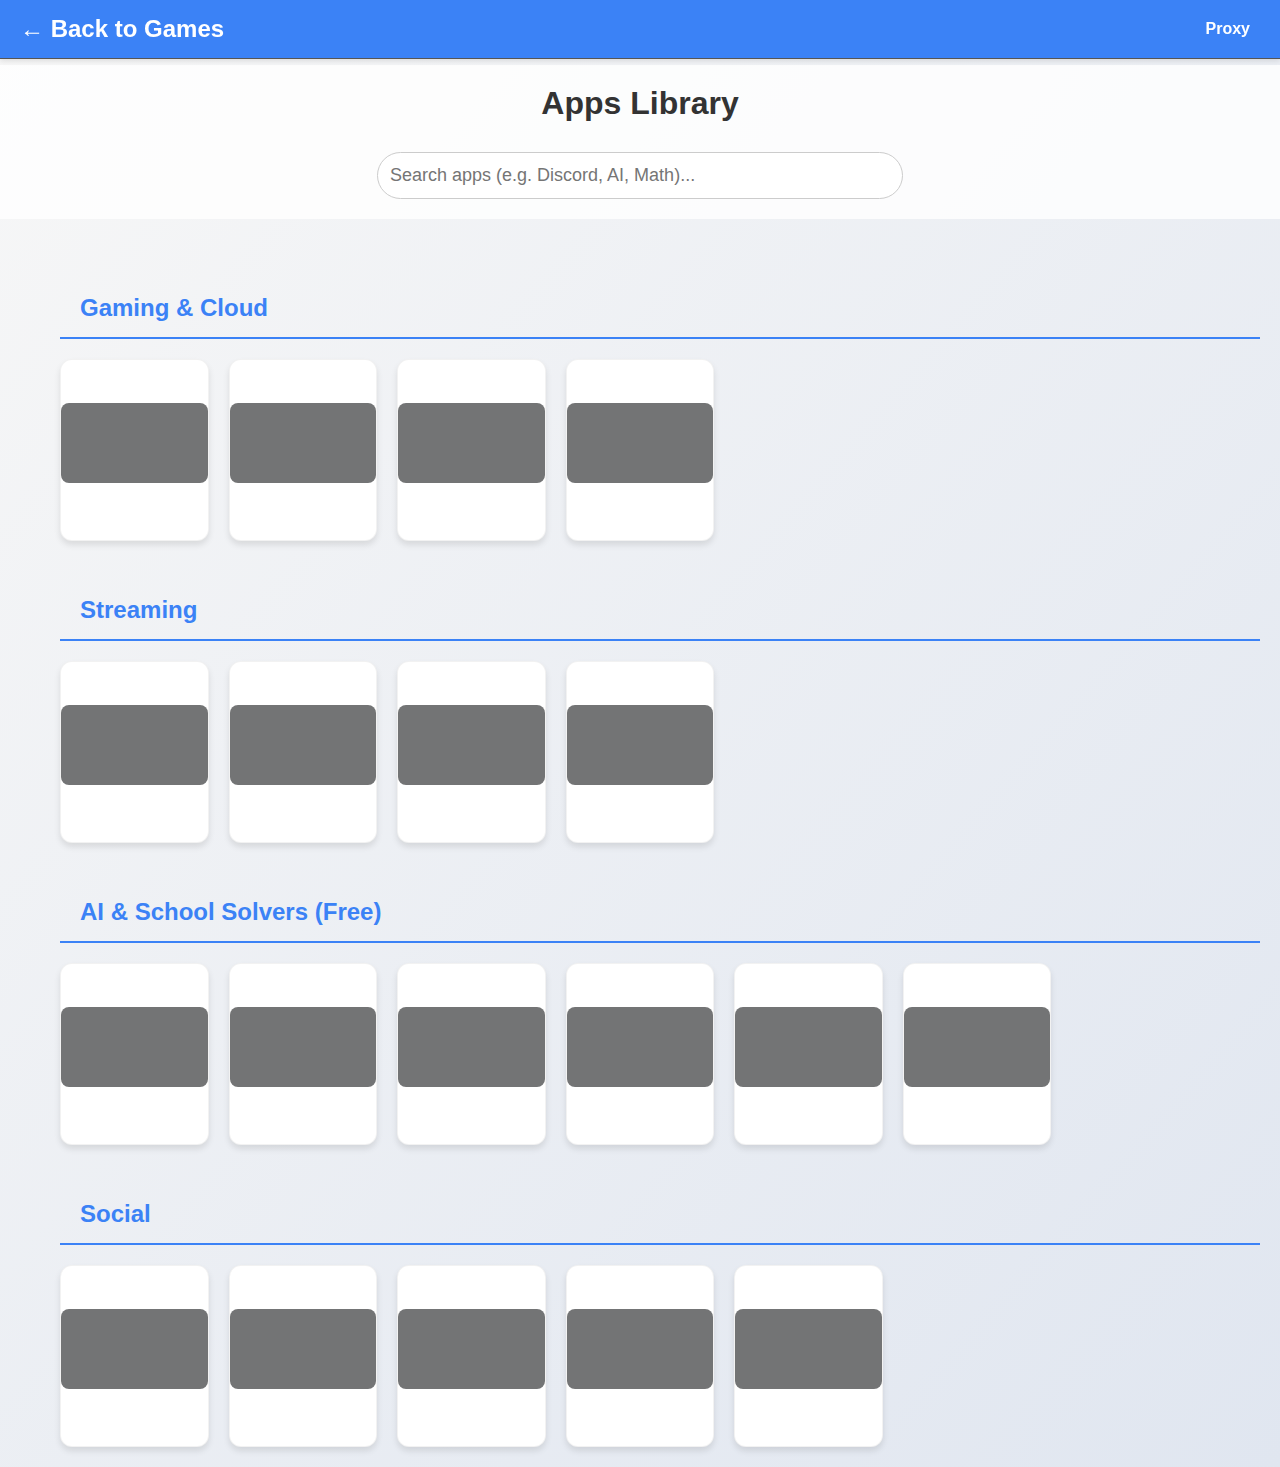
<file: apps.html>
<!DOCTYPE html>
<html lang="en">

<head>
    <meta charset="UTF-8">
    <meta name="viewport" content="width=device-width, initial-scale=1.0">
    <title>Gamer Hubs - Apps</title>
    <link rel="stylesheet" href="css/style.css">
    <style>
        /* Reusing style.css but adding specific overrides if needed */
        body {
            font-family: 'Segoe UI', Tahoma, Geneva, Verdana, sans-serif;
            margin: 0;
            background: linear-gradient(to bottom right, #f7f7f7, #e0e6f0);
            color: #333;
        }

        /* Category Headers */
        .category-header {
            width: 100%;
            padding: 15px 20px;
            margin-top: 20px;
            border-bottom: 2px solid #3b82f6;
            color: #3b82f6;
            font-size: 24px;
            font-weight: bold;
            grid-column: 1 / -1;
            /* Span full width of grid */
        }

        /* Search Section */
        #search-section {
            text-align: center;
            padding: 20px;
            background: rgba(255, 255, 255, 0.8);
            margin-bottom: 20px;
        }

        #app-search {
            width: 60%;
            max-width: 500px;
            padding: 12px;
            font-size: 18px;
            border: 1px solid #ccc;
            border-radius: 25px;
            outline: none;
            transition: 0.3s;
        }

        #app-search:focus {
            box-shadow: 0 0 10px rgba(59, 130, 246, 0.5);
            border-color: #3b82f6;
        }

        /* Grid */
        #itemList {
            display: grid;
            grid-template-columns: repeat(auto-fill, minmax(140px, 1fr));
            gap: 20px;
            padding: 20px;
            list-style: none;
            max-width: 1200px;
            margin: 0 auto;
        }

        /* App Items */
        #itemList li {
            background: white;
            border-radius: 12px;
            overflow: hidden;
            box-shadow: 0 4px 6px rgba(0, 0, 0, 0.1);
            transition: transform 0.2s, box-shadow 0.2s;
            cursor: pointer;
            height: 180px;
            display: flex;
            flex-direction: column;
            align-items: center;
            justify-content: center;
            text-align: center;
            border: 1px solid rgba(0, 0, 0, 0.05);
        }

        #itemList li:hover {
            transform: translateY(-5px);
            box-shadow: 0 8px 15px rgba(0, 0, 0, 0.15);
        }

        .thumb {
            width: 80px;
            height: 80px;
            background-size: cover;
            background-position: center;
            border-radius: 15px;
            margin-bottom: 15px;
            background-color: #f0f0f0;
        }

        .text-overlay {
            font-weight: 600;
            font-size: 16px;
            padding: 0 10px;
            color: #444;
        }

        /* Navigation Buttons */
        nav {
            background: #3b82f6;
            padding: 15px 20px;
            display: flex;
            justify-content: space-between;
            align-items: center;
            color: white;
            box-shadow: 0 2px 5px rgba(0, 0, 0, 0.1);
        }

        nav h3 {
            margin: 0;
            font-size: 20px;
        }

        #nav-right button,
        #nav-right h3 {
            background: none;
            border: none;
            color: white;
            font-size: 16px;
            cursor: pointer;
            margin-left: 20px;
            padding: 5px 10px;
            border-radius: 5px;
            transition: background 0.2s;
            display: inline-block;
        }

        #nav-right button:hover,
        #nav-right h3:hover {
            background: rgba(255, 255, 255, 0.2);
        }
    </style>
</head>

<body>

    <nav>
        <div id='nav-left'>
            <h3 onclick="window.location.href='./games.html'" style="cursor:pointer;">&larr; Back to Games</h3>
        </div>
        <div id="nav-right">
            <h3 onclick="window.location.href='./active/index.html'">Proxy</h3>
        </div>
    </nav>

    <div id="search-section">
        <h1 style="color:#333; margin-bottom:10px;">Apps Library</h1>
        <input type="text" id="app-search" placeholder="Search apps (e.g. Discord, AI, Math)...">
    </div>

    <ul id="itemList">
        <!-- Categories will be injected or structured here -->

        <!-- === GAMING & CLOUD === -->
        <div class="category-header">Gaming & Cloud</div>

        <li onclick="openProxy('https://play.geforcenow.com')">
            <div class="thumb"
                style="background-image: url('https://icons.duckduckgo.com/ip3/play.geforcenow.com.ico'); background-size: contain; background-repeat: no-repeat;">
            </div>
            <div class="text-overlay">GeForce Now</div>
        </li>
        <li onclick="openProxy('https://www.crazygames.com')">
            <div class="thumb"
                style="background-image: url('https://icons.duckduckgo.com/ip3/crazygames.com.ico'); background-size: contain; background-repeat: no-repeat;">
            </div>
            <div class="text-overlay">CrazyGames</div>
        </li>
        <li onclick="openProxy('https://now.gg/roblox')">
            <div class="thumb"
                style="background-image: url('https://icons.duckduckgo.com/ip3/now.gg.ico'); background-size: contain; background-repeat: no-repeat;">
            </div>
            <div class="text-overlay">Roblox (Now.gg)</div>
        </li>
        <li onclick="openProxy('https://poki.com')">
            <div class="thumb"
                style="background-image: url('https://icons.duckduckgo.com/ip3/poki.com.ico'); background-size: contain; background-repeat: no-repeat;">
            </div>
            <div class="text-overlay">Poki</div>
        </li>

        <!-- === STREAMING === -->
        <div class="category-header">Streaming</div>

        <li onclick="openProxy('https://www.youtube.com/?hl=en')">
            <div class="thumb"
                style="background-image: url('https://icons.duckduckgo.com/ip3/youtube.com.ico'); background-size: contain; background-repeat: no-repeat;">
            </div>
            <div class="text-overlay">YouTube</div>
        </li>
        <li onclick="openProxy('https://www.twitch.tv')">
            <div class="thumb"
                style="background-image: url('https://icons.duckduckgo.com/ip3/twitch.tv.ico'); background-size: contain; background-repeat: no-repeat;">
            </div>
            <div class="text-overlay">Twitch</div>
        </li>
        <li onclick="openProxy('https://open.spotify.com')">
            <div class="thumb"
                style="background-image: url('https://icons.duckduckgo.com/ip3/spotify.com.ico'); background-size: contain; background-repeat: no-repeat;">
            </div>
            <div class="text-overlay">Spotify</div>
        </li>
        <li onclick="openProxy('https://soundcloud.com')">
            <div class="thumb"
                style="background-image: url('https://icons.duckduckgo.com/ip3/soundcloud.com.ico'); background-size: contain; background-repeat: no-repeat;">
            </div>
            <div class="text-overlay">SoundCloud</div>
        </li>

        <!-- === AI & SOLVERS === -->
        <div class="category-header">AI & School Solvers (Free)</div>

        <li onclick="openProxy('https://www.blackbox.ai')">
            <div class="thumb"
                style="background-image: url('https://icons.duckduckgo.com/ip3/blackbox.ai.ico'); background-size: contain; background-repeat: no-repeat;">
            </div>
            <div class="text-overlay">Blackbox AI</div>
        </li>
        <li onclick="openProxy('https://huggingface.co/chat/')">
            <div class="thumb"
                style="background-image: url('https://icons.duckduckgo.com/ip3/huggingface.co.ico'); background-size: contain; background-repeat: no-repeat;">
            </div>
            <div class="text-overlay">HuggingChat</div>
        </li>
        <li onclick="openProxy('https://www.wolframalpha.com')">
            <div class="thumb"
                style="background-image: url('https://icons.duckduckgo.com/ip3/wolframalpha.com.ico'); background-size: contain; background-repeat: no-repeat;">
            </div>
            <div class="text-overlay">WolframAlpha</div>
        </li>
        <li onclick="openProxy('https://www.symbolab.com')">
            <div class="thumb"
                style="background-image: url('https://icons.duckduckgo.com/ip3/symbolab.com.ico'); background-size: contain; background-repeat: no-repeat;">
            </div>
            <div class="text-overlay">Symbolab</div>
        </li>
        <li onclick="openProxy('https://brainly.com')">
            <div class="thumb"
                style="background-image: url('https://icons.duckduckgo.com/ip3/brainly.com.ico'); background-size: contain; background-repeat: no-repeat;">
            </div>
            <div class="text-overlay">Brainly</div>
        </li>
        <li onclick="openProxy('https://chatgpt.com')">
            <div class="thumb"
                style="background-image: url('https://icons.duckduckgo.com/ip3/openai.com.ico'); background-size: contain; background-repeat: no-repeat;">
            </div>
            <div class="text-overlay">ChatGPT (Web)</div>
        </li>

        <!-- === SOCIAL === -->
        <div class="category-header">Social</div>

        <li onclick="openProxy('https://discord.com/app')">
            <div class="thumb"
                style="background-image: url('https://icons.duckduckgo.com/ip3/discord.com.ico'); background-size: contain; background-repeat: no-repeat;">
            </div>
            <div class="text-overlay">Discord</div>
        </li>
        <li onclick="openProxy('https://www.tiktok.com')">
            <div class="thumb"
                style="background-image: url('https://icons.duckduckgo.com/ip3/tiktok.com.ico'); background-size: contain; background-repeat: no-repeat;">
            </div>
            <div class="text-overlay">TikTok</div>
        </li>
        <li onclick="openProxy('https://www.reddit.com')">
            <div class="thumb"
                style="background-image: url('https://icons.duckduckgo.com/ip3/reddit.com.ico'); background-size: contain; background-repeat: no-repeat;">
            </div>
            <div class="text-overlay">Reddit</div>
        </li>
        <li onclick="openProxy('https://www.instagram.com')">
            <div class="thumb"
                style="background-image: url('https://icons.duckduckgo.com/ip3/instagram.com.ico'); background-size: contain; background-repeat: no-repeat;">
            </div>
            <div class="text-overlay">Instagram</div>
        </li>
        <li onclick="openProxy('https://twitter.com')">
            <div class="thumb"
                style="background-image: url('https://icons.duckduckgo.com/ip3/twitter.com.ico'); background-size: contain; background-repeat: no-repeat;">
            </div>
            <div class="text-overlay">Twitter / X</div>
        </li>

    </ul>

    <script src="js/uttils.js"></script>
    <script src="js/configstuff.js"></script>
    <script src="js/user.js"></script>
    <!-- Antiblock Protection -->
    <script src="js/antiblock.js"></script>

    <script>
        function openProxy(url) {
            window.location.href = 'active/loader.html?url=' + url;
        }

        // Search Functionality
        const searchInput = document.getElementById('app-search');
        searchInput.addEventListener('input', function () {
            const filter = this.value.toLowerCase();
            const items = document.querySelectorAll('#itemList li');

            items.forEach(item => {
                const text = item.innerText.toLowerCase();
                if (text.includes(filter)) {
                    item.style.display = 'flex';
                } else {
                    item.style.display = 'none';
                }
            });

            // Optional: Hide headers if all their children are hidden
            document.querySelectorAll('.category-header').forEach(header => {
                // This is a bit complex to do generic neighbor checking without wrapping, 
                // so we'll leave headers visible for now or just simple filtering.
            });
        });
    </script>

</body>

</html>
</file>
<file: css/style.css>
@import url("https://fonts.googleapis.com/css2?family=Montserrat&display=swap");

/* --- Core variables --- */
:root {
  --background-color: #141414;
  --text-color: #ffffff;
  --border-color: #e0e0e0;
  --placeholder-color: #d7d7d7;
  --item-list-gradient-start: #009dff;
  --item-list-gradient-end: #ff0095;
  --button-glow: 0 0 50px rgba(0, 140, 228, 0.8), 0 0 20px rgba(204, 0, 119, 0.7);
  --list-item-border: black;
}

/* --- Basic resets --- */
* {
  margin: 0;
  padding: 0;
  font-family: 'Poppins', sans-serif;
  color: var(--text-color);
  transition: 0.5s all;
}

body {
  background-color: var(--background-color);
  overflow-x: hidden;
}

/* --- Scrollbar --- */
body::-webkit-scrollbar {
  width: 10px;
}
body::-webkit-scrollbar-thumb {
  background-color: rgb(138, 138, 138);
}

/* --- Navigation bar --- */
nav {
  background-color: #333333;
  padding: 12px 20px;
  display: flex;
  justify-content: space-between;
  align-items: center;
  position: fixed;
  top: 0;
  left: 0;
  right: 0;
  width: 100%;
  box-sizing: border-box;
  z-index: 200;
  border-bottom: 1px solid #555555;
}

#nav-left {
  display: flex;
  align-items: center;
  flex: 0 0 auto;
}

#nav-left h3 {
  margin: 0;
  font-size: 1.5em;
  cursor: pointer;
  color: #ffffff;
}

#nav-right {
  display: flex;
  align-items: center;
  gap: 15px;
  flex: 0 0 auto;
}

#nav-right img {
  height: 30px;
  cursor: pointer;
}

/* --- Search section --- */
#search-section {
  margin-top: 65px;
  padding: 40px 20px;
  background: linear-gradient(180deg, #1a1a1a 0%, #0d0d0d 100%);
  display: flex;
  flex-direction: column;
  align-items: center;
  justify-content: center;
  gap: 20px;
  box-sizing: border-box;
}

#search-logo {
  max-width: 200px;
  height: auto;
  margin-bottom: 20px;
}

.search-container {
  width: 100%;
  max-width: 800px;
  display: flex;
  flex-direction: column;
  align-items: center;
  gap: 20px;
}

#game-search {
  width: 100%;
  padding: 16px 24px;
  font-size: 18px;
  border: 2px solid #555555;
  border-radius: 12px;
  background-color: #222222;
  color: #ffffff;
  outline: none;
  transition: all 0.3s ease;
}

#game-search:focus {
  border-color: #4f8cff;
  box-shadow: 0 0 20px rgba(79, 140, 255, 0.3);
  background-color: #2a2a2a;
}

#game-search::placeholder {
  color: #888888;
}

/* --- Buttons --- */
#grid-toggle, #panic-button, #chat-button {
  background: linear-gradient(90deg, #4f8cff 0%, #6a5af9 100%);
  color: #fff;
  border: none;
  border-radius: 8px;
  padding: 8px 18px;
  font-size: 1em;
  font-family: 'Poppins', sans-serif;
  cursor: pointer;
  box-shadow: 0 2px 8px rgba(76, 110, 245, 0.15);
  transition: background 0.2s, transform 0.2s;
  margin-left: 10px;
}

#grid-toggle:hover, #panic-button:hover, #chat-button:hover {
  background: linear-gradient(90deg, #6a5af9 0%, #4f8cff 100%);
  transform: scale(1.05);
}

#panic-button, #chat-button { margin-left: 20px; }

/* --- Item list (grid) --- */
#itemList {
  box-sizing: border-box;
  display: grid;
  grid-template-columns: repeat(auto-fill, minmax(160px, 1fr));
  gap: 12px;
  padding: 12px;
  margin: 0 auto;
  list-style: none;
  max-width: 1200px; /* keeps items inside screen */
}

@media (max-width: 520px) {
  #itemList {
    grid-template-columns: repeat(auto-fill, minmax(130px, 1fr));
    gap: 8px;
  }
}

/* --- Grid items --- */
#itemList li {
  display: flex;
  flex-direction: column;
  align-items: stretch;
  cursor: pointer;
  background: linear-gradient(180deg, rgba(255,255,255,0.02), rgba(0,0,0,0.04));
  border-radius: 10px;
  overflow: hidden;
  min-height: 170px;
  transition: transform 0.2s ease, box-shadow 0.2s ease;
}

#itemList li:hover {
  transform: translateY(-2px);
  box-shadow: 0 4px 20px rgba(0,0,0,0.25);
}

/* --- Image inside item --- */
#itemList li .thumb {
  width: 100%;
  aspect-ratio: 1 / 1;
  background-image: var(--bg-img);
  background-size: cover !important;
  background-position: center center !important;
  background-repeat: no-repeat !important;
  background-color: #737475;
  border-radius: 8px;
  flex: 0 0 auto;
}

#itemList li .thumb > img {
  width: 100%;
  height: 100%;
  object-fit: cover;
  border-radius: 8px;
  display: block;
}

/* --- Caption --- */
#itemList li .caption {
  padding: 8px 6px;
  text-align: center;
  font-size: 14px;
  color: #e6eef6;
  font-weight: 600;
  text-transform: capitalize;
}

#itemList li .caption small {
  display: block;
  color: #9aa4ad;
  font-weight: 400;
  font-size: 12px;
  margin-top: 4px;
}

/* --- Grid view --- */
#itemList.grid-view {
  grid-template-columns: repeat(auto-fill, minmax(140px, 1fr));
  grid-auto-rows: 140px;
  gap: 20px;
  padding: 20px;
}

#itemList.grid-view li {
  width: 100%;
  height: 100%;
  position: relative;
}

/* --- Text overlay for hover --- */
#itemList.grid-view li .text-overlay {
  position: absolute;
  top: 50%;
  left: 50%;
  transform: translate(-50%, -50%);
  opacity: 0;
  background: rgba(110, 109, 109, 0.7);
  color: #fff;
  text-align: center;
  font-weight: bold;
  padding: 6px 12px;
  border-radius: 10px;
  transition: opacity 0.3s ease;
}

#itemList.grid-view li:hover .text-overlay {
  opacity: 1;
}

/* --- Controls under each game box --- */
.controls {
  display: flex;
  justify-content: center;
  padding: 8px;
}

.openBtn {
  background: linear-gradient(90deg, #4f8cff, #6a5af9);
  color: #fff;
  border: 0;
  padding: 8px 14px;
  border-radius: 8px;
  cursor: pointer;
  font-weight: 600;
}

.openBtn:hover {
  filter: brightness(1.05);
  transform: translateY(-1px);
}
</file>
